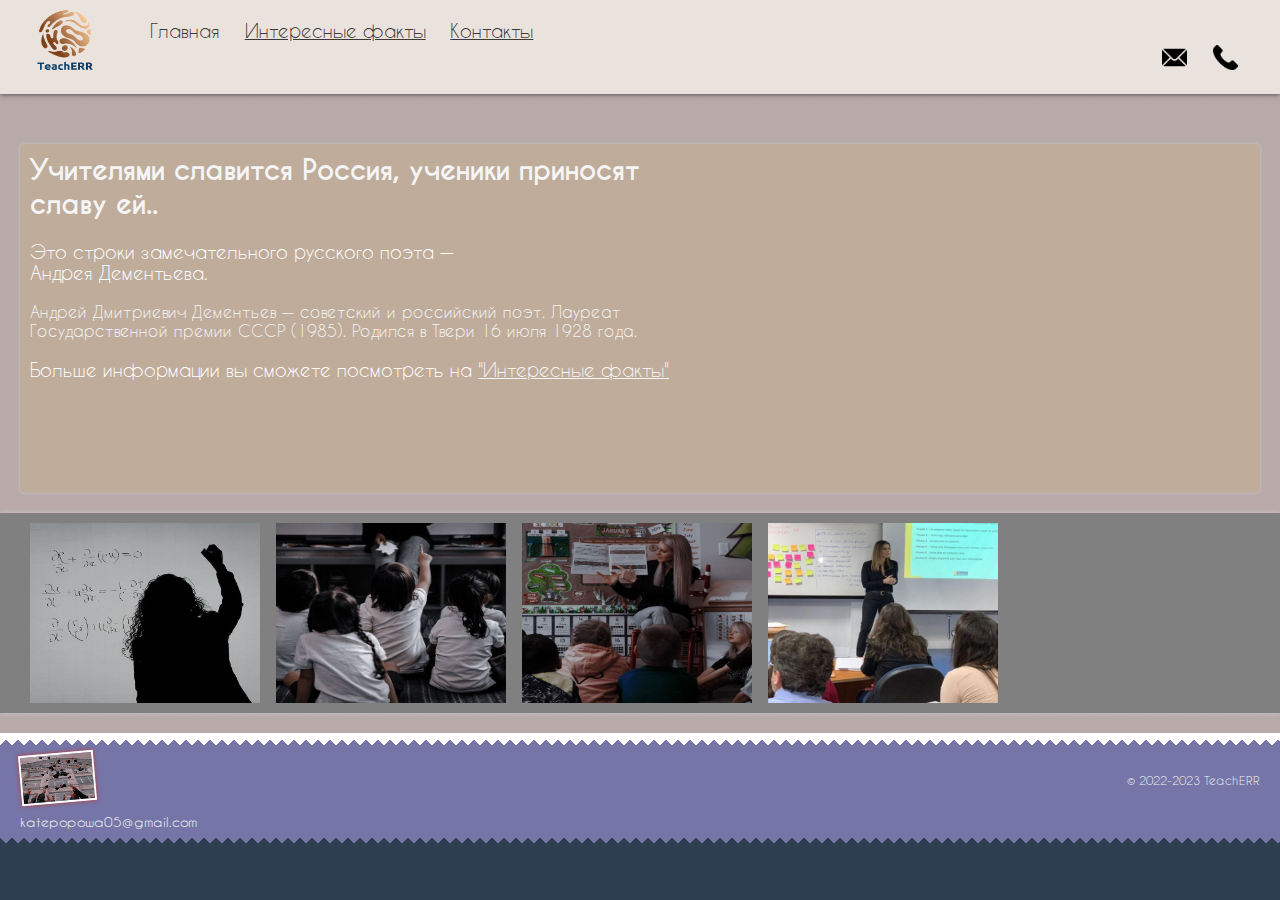
<file: index.html>
<!DOCTYPE html>
<html lang="ru">

<head>
  <meta charset="UTF-8">
  <meta http-equiv="X-UA-Compatible" content="IE=edge">
  <meta name="viewport" content="width=device-width, initial-scale=1.0">
  <link rel="stylesheet" href="CSS/Fb_style.css">
  <title>TeachERR</title>
  <!-- вставляем сгенерированную иконку для сайта из https://www.favicon-generator.org/ -->
  <link rel="apple-touch-icon" sizes="57x57" href="icon/apple-icon-57x57.png">
  <link rel="apple-touch-icon" sizes="60x60" href="icon/apple-icon-60x60.png">
  <link rel="apple-touch-icon" sizes="72x72" href="icon/apple-icon-72x72.png">
  <link rel="apple-touch-icon" sizes="76x76" href="icon/apple-icon-76x76.png">
  <link rel="apple-touch-icon" sizes="114x114" href="icon/apple-icon-114x114.png">
  <link rel="apple-touch-icon" sizes="120x120" href="icon/apple-icon-120x120.png">
  <link rel="apple-touch-icon" sizes="144x144" href="icon/apple-icon-144x144.png">
  <link rel="apple-touch-icon" sizes="152x152" href="icon/apple-icon-152x152.png">
  <link rel="apple-touch-icon" sizes="180x180" href="icon/apple-icon-180x180.png">
  <link rel="icon" type="image/png" sizes="192x192" href="icon/android-icon-192x192.png">
  <link rel="icon" type="image/png" sizes="32x32" href="icon/favicon-32x32.png">
  <link rel="icon" type="image/png" sizes="96x96" href="icon/favicon-96x96.png">
  <link rel="icon" type="image/png" sizes="16x16" href="icon/favicon-16x16.png">
  <link rel="manifest" href="icon/manifest.json">
  <meta name="msapplication-TileColor" content="#ffffff">
  <meta name="msapplication-TileImage" content="icon/ms-icon-144x144.png">
  <meta name="theme-color" content="#ffffff">
  <!-- ***** -->
</head>

<body>
  <header class="header">
    <div class="logo">
      <img src="img/Untitled_logo_1_free-file.jpg" width="110" height="80" alt="a lover of books" >
    </div>

    <nav class="main-menu">
      <ul>
        <li><a>Главная</a></li>
        <li><a href="evidence.html">Интересные факты</a></li>
        <li><a href="contact.html">Контакты</a></li>

        <div class="container flex-end">
          <ul class="container flex-end">
          <li class="item item-1">
            <a href="mailto:katepopowa05@gmail.com" title="Написать нам">
              <img src="img/646135.png" width="25" height="25" alt="Написать нам" >
            </a>
          </li>
          <li class="item item-2">
            <a href="tel:+7346258275" title="Позвонить нам">
              <img src="img/free-icon-phone-call-5585562.png" width="25" height="25" alt="Позвонить нам" >
            </a>
          </li>
          </ul>
        </div>
      </ul>
    </nav>
  </header>
  <main>
    <article class="blog-entry">
        <iframe class="rightimg" width="560" height="315" src="https://www.youtube.com/embed/A8qi3NGa60g" 
          title="YouTube video player" frameborder="0" 
          allow="accelerometer; autoplay; clipboard-write; encrypted-media; gyroscope; picture-in-picture; web-share" 
          allowfullscreen>
        </iframe>

      <section class="idea">
        <h1>Учителями славится Россия, ученики приносят славу ей..</h1>
        <p>
          Это строки замечательного русского поэта — <br>
          Андрея Дементьева.
        </p>
        Андрей Дмитриевич Дементьев — советский и российский поэт. Лауреат Государственной премии СССР (1985).
        Родился в Твери 16 июля 1928 года.<br>
        <br>
        <p class="info">
        Больше информации вы сможете посмотреть на <a href="evidence.html">"Интересные факты"</a>
        </p>  
      </section>
    </article>
    <section class="photos">
      <figure class="slides">
        <img src="img/58ff052f-846a-4373-95e1-12969bb3df73.jpg" width="230" height="180" alt="Подпись" >
        <img src="img/3b61e562-be5a-4048-8e53-b472444ce576.jpg" width="230" height="180" alt="Подпись1" >
        <img src="img/teacher.jpg" width="230" height="180" alt="Подпись2" />
        <img src="img/7 conselhos práticos para arrasar numa apresentação com PowerPoint.jpg" width="230" height="180" alt="Подпись3" >
      </figure>
    </section>
  </main>
  <footer class="page-footer">
    <div class="info">
      <img src="img/b6c3d40d-a4d5-428d-9ec6-e9fdbe6a492c.jpg" width="75" height="50" alt="ДРУГ" >
      <span id="mailto:katepopowa05@gmail.com">katepopowa05@gmail.com</span>
    </div>
    <div class="copyright">© 2022-2023 TeachERR</div>
  </footer>
</body>

</html>
</file>
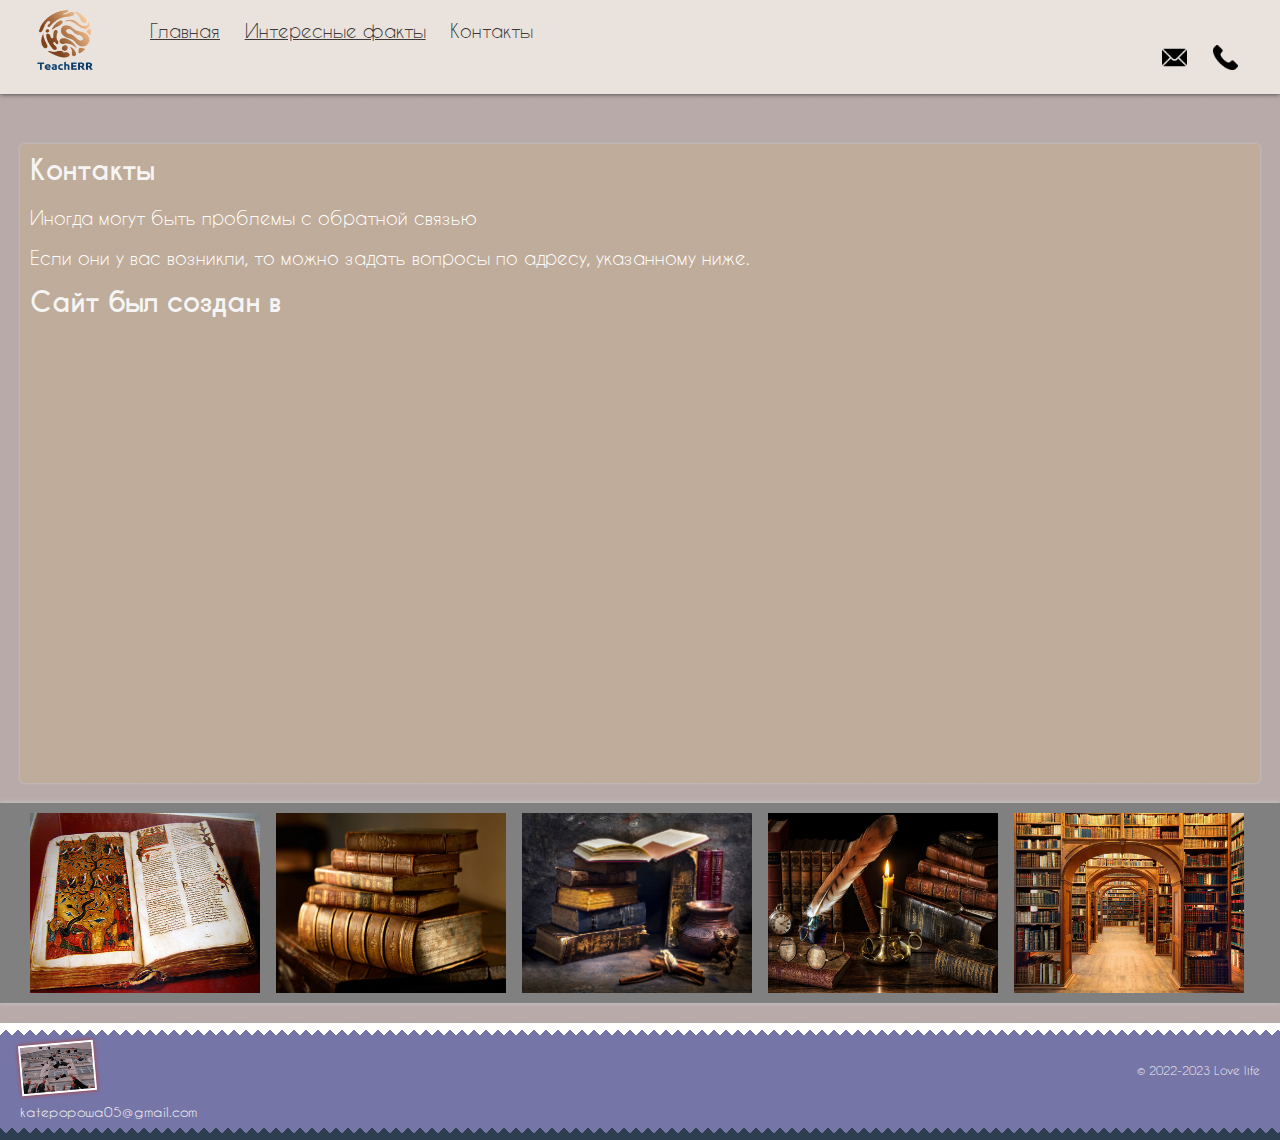
<file: contact.html>
<!DOCTYPE html>
<html lang="ru">

<head>
    <meta charset="UTF-8">
    <meta http-equiv="X-UA-Compatible" content="IE=edge">
    <meta name="viewport" content="width=device-width, initial-scale=1.0">
    <link rel="stylesheet" href="CSS/Fb_style.css">
    <title>TeachERR</title>
    <!-- вставляем сгенерированную иконку для сайта из https://www.favicon-generator.org/ -->
    <link rel="apple-touch-icon" sizes="57x57" href="icon/apple-icon-57x57.png">
    <link rel="apple-touch-icon" sizes="60x60" href="icon/apple-icon-60x60.png">
    <link rel="apple-touch-icon" sizes="72x72" href="icon/apple-icon-72x72.png">
    <link rel="apple-touch-icon" sizes="76x76" href="icon/apple-icon-76x76.png">
    <link rel="apple-touch-icon" sizes="114x114" href="icon/apple-icon-114x114.png">
    <link rel="apple-touch-icon" sizes="120x120" href="icon/apple-icon-120x120.png">
    <link rel="apple-touch-icon" sizes="144x144" href="icon/apple-icon-144x144.png">
    <link rel="apple-touch-icon" sizes="152x152" href="icon/apple-icon-152x152.png">
    <link rel="apple-touch-icon" sizes="180x180" href="icon/apple-icon-180x180.png">
    <link rel="icon" type="image/png" sizes="192x192" href="icon/android-icon-192x192.png">
    <link rel="icon" type="image/png" sizes="32x32" href="icon/favicon-32x32.png">
    <link rel="icon" type="image/png" sizes="96x96" href="icon/favicon-96x96.png">
    <link rel="icon" type="image/png" sizes="16x16" href="icon/favicon-16x16.png">
    <link rel="manifest" href="icon/manifest.json">
    <meta name="msapplication-TileColor" content="#ffffff">
    <meta name="msapplication-TileImage" content="icon/ms-icon-144x144.png">
    <meta name="theme-color" content="#ffffff">
    <!-- ***** -->
</head>

<body>
    <header class="header">

        <div class="logo"><img src="img/Untitled_logo_1_free-file.jpg" width="110" height="80" alt="a lover of books"></div>

        <nav class="main-menu">
            <ul>
                <li><a href="index.html">Главная</a></li>
                <li><a href="evidence.html">Интересные факты</a></li>
                <li><a>Контакты</a></li>

                <div class="container flex-end">
                    <li class="item item-1">
                        <a href="mailto:katepopowa05@gmail.com" title="Написать нам">
                            <img src="img/646135.png" width="25" height="25" alt="Написать нам">
                        </a>
                    </li>
                    <li class="item item-2">
                        <a href="tel:+7346258275" title="Позвонить нам">
                            <img src="img/free-icon-phone-call-5585562.png" width="25" height="25" alt="Позвонить нам">
                        </a>
                    </li>
                </div>
            </ul>

        </nav>
    </header>
    <main>
        <article class=blog-entry>

            <!-- <aside class=video-preview>
                <img src="https://htmlacademy.ru/assets/course73/preview.jpg" alt="Видео">
            </aside> -->

            <section class=idea>
                <h1>Контакты</h1>
                <p>Иногда могут быть проблемы с обратной связью</p>
                <p>Если они у вас возникли, то можно задать вопросы по адресу, указанному ниже.</p>

                <!-- Добавляем карту на страницу https://yandex.ru/map-constructor/
                        Как‌ ‌добавить‌ ‌карту‌ ‌Google,‌ ‌Яндекс‌ ‌и‌ ‌2ГИС‌ ‌на‌ ‌ сайт:‌ ‌просто‌ ‌по‌ ‌шагам‌ https://pr-cy.ru/news/p/8403-kak-prosto-dobavit-kartu-yandeks--ili-google-na-sayt -->
                <h1>Сайт был создан в</h1>
                <iframe src="https://www.google.com/maps/embed?pb=!1m18!1m12!1m3!1d7037.664395860934!2d73.384630479452!3d61.256567079930335!2m3!1f0!2f0!3f0!3m2!1i1024!2i768!4f13.1!3m3!1m2!1s0x437397671397b325%3A0x6cf5b72e84d30d30!2z0KLQtdGF0L3QvtC_0L7Qu9C40YE!5e0!3m2!1sru!2sru!4v1679897808888!5m2!1sru!2sru" 
                width="600" height="450" style="border:0;" allowfullscreen="" loading="lazy" referrerpolicy="no-referrer-when-downgrade"></iframe>
            </section>
        </article>
        <section class="photos">
            <figure class="slides">
                <img src="img/1Book.jpg" width="230" height="180" alt="Подпись">
                <img src="img/2Book.jpg" width="230" height="180" alt="Подпись1">
                <img src="img/3Book.jpg" width="230" height="180" alt="Подпись2">
                <img src="img/4Book.jpg" width="230" height="180" alt="Подпись3">
                <img src="img/5Book.jpg" width="230" height="180" alt="Подпись4">
            </figure>

        </section>



    </main>
    <footer class="page-footer">
        <div class="info"><img src="img/b6c3d40d-a4d5-428d-9ec6-e9fdbe6a492c.jpg" width="75" height="50" alt="ДРУГ">
            <span id="contact_1">katepopowa05@gmail.com</span>
        </div>
        <div class="copyright">
            © 2022-2023 Love life
        </div>
    </footer>
</body>

</html>
</file>
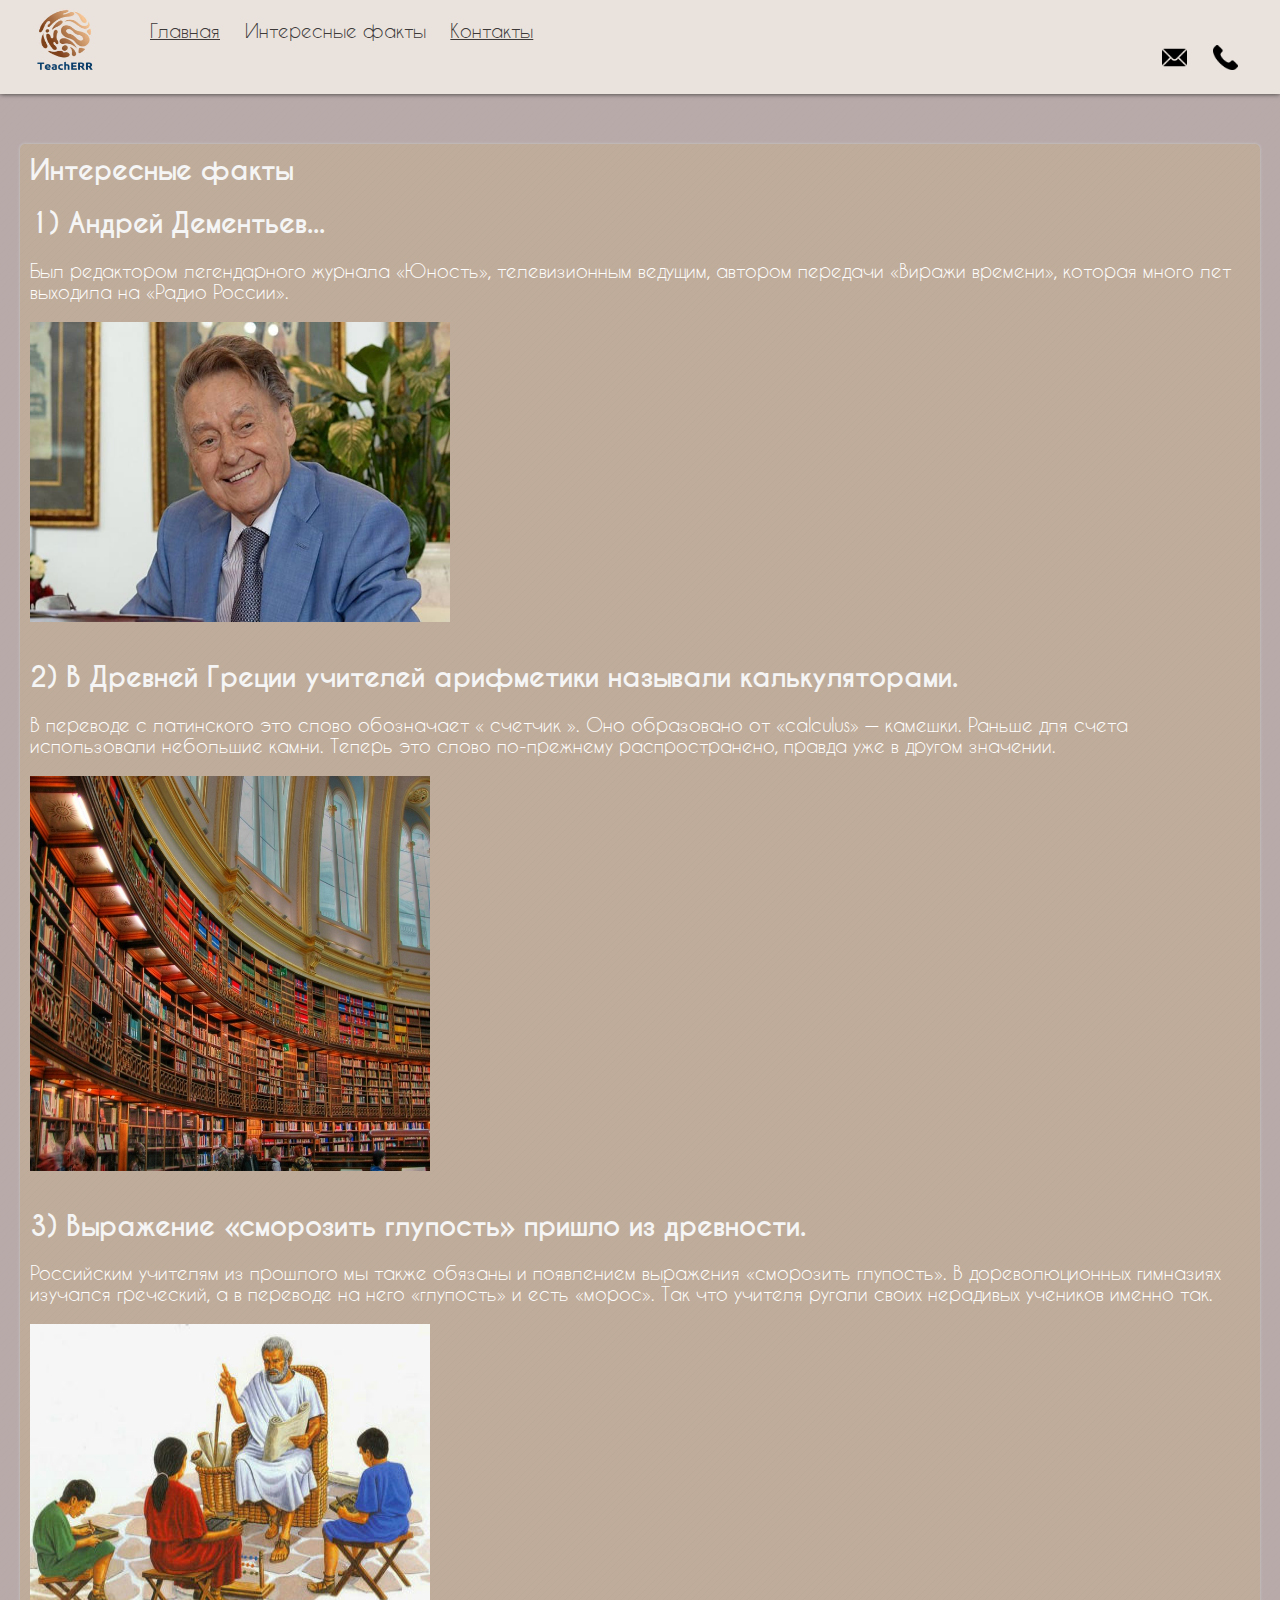
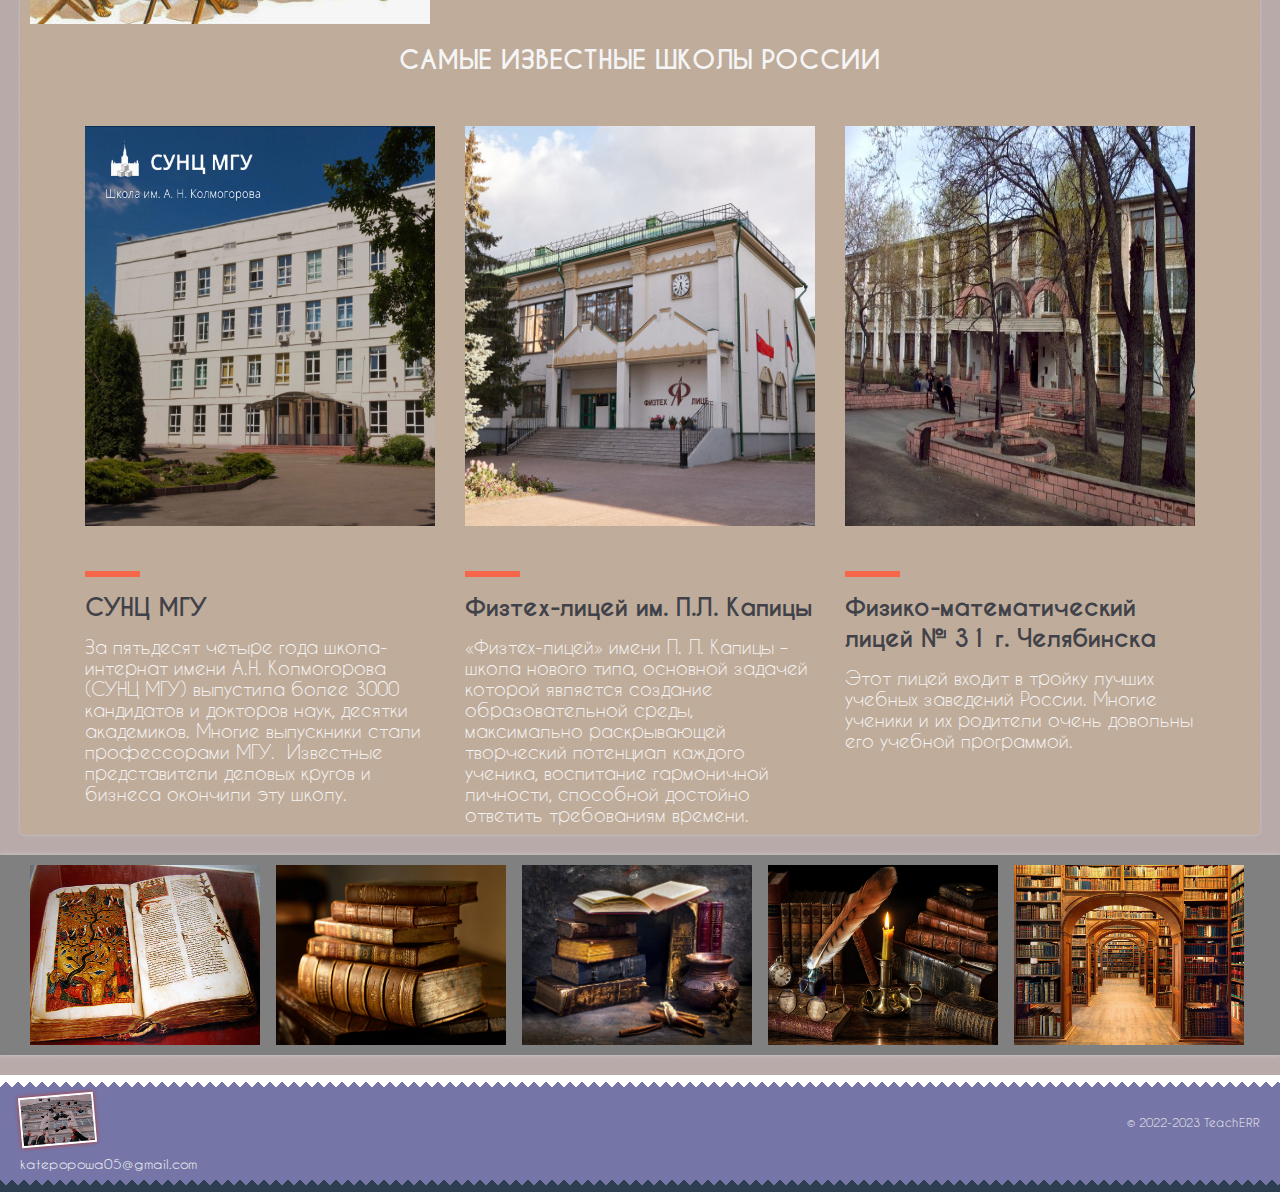
<file: evidence.html>
<!DOCTYPE html>
<html lang="ru">

<head>
    <meta charset="UTF-8">
    <meta http-equiv="X-UA-Compatible" content="IE=edge">
    <meta name="viewport" content="width=device-width, initial-scale=1.0">
    <!-- загрука шрифта для текста нового Oswald*/ -->
    <link rel="preconnect" href="https://fonts.googleapis.com" />
    <link rel="preconnect" href="https://fonts.gstatic.com" crossorigin />
    <link href="https://fonts.googleapis.com/css2?family=Open+Sans&family=Oswald:wght@400;500;700&display=swap"
        rel="stylesheet" />
    <link href="https://fonts.googleapis.com/icon?family=Material+Icons" rel="stylesheet" />
    <!-- ************* -->
    <link rel="stylesheet" href="CSS/Fb_style.css">
    <title>TeachERR</title>
    <!-- вставляем сгенерированную иконку для сайта из https://www.favicon-generator.org/ -->
    <link rel="apple-touch-icon" sizes="57x57" href="icon/apple-icon-57x57.png">
    <link rel="apple-touch-icon" sizes="60x60" href="icon/apple-icon-60x60.png">
    <link rel="apple-touch-icon" sizes="72x72" href="icon/apple-icon-72x72.png">
    <link rel="apple-touch-icon" sizes="76x76" href="icon/apple-icon-76x76.png">
    <link rel="apple-touch-icon" sizes="114x114" href="icon/apple-icon-114x114.png">
    <link rel="apple-touch-icon" sizes="120x120" href="icon/apple-icon-120x120.png">
    <link rel="apple-touch-icon" sizes="144x144" href="icon/apple-icon-144x144.png">
    <link rel="apple-touch-icon" sizes="152x152" href="icon/apple-icon-152x152.png">
    <link rel="apple-touch-icon" sizes="180x180" href="icon/apple-icon-180x180.png">
    <link rel="icon" type="image/png" sizes="192x192" href="icon/android-icon-192x192.png">
    <link rel="icon" type="image/png" sizes="32x32" href="icon/favicon-32x32.png">
    <link rel="icon" type="image/png" sizes="96x96" href="icon/favicon-96x96.png">
    <link rel="icon" type="image/png" sizes="16x16" href="icon/favicon-16x16.png">
    <link rel="manifest" href="icon/manifest.json">
    <meta name="msapplication-TileColor" content="#ffffff">
    <meta name="msapplication-TileImage" content="icon/ms-icon-144x144.png">
    <meta name="theme-color" content="#ffffff">
    <!-- ***** -->
</head>

<body>
    <header class="header">
        <div class="logo"><img src="img/Untitled_logo_1_free-file.jpg" width="110" height="80" alt="a lover of books"></div>
        <nav class="main-menu">
            <ul>
                <li><a href="index.html">Главная</a></li>
                <li><a>Интересные факты</a></li>
                <li><a href="contact.html">Контакты</a></li>
                <div class="container flex-end">
                    <li class="item item-1">
                        <a href="mailto:katepopowa05@gmail.com" title="Написать нам">
                            <img src="img/646135.png" width="25" height="25" alt="Написать нам">
                        </a>
                    </li>
                    <li class="item item-2">
                        <a href="tel:+7346258275" title="Позвонить нам">
                            <img src="img/free-icon-phone-call-5585562.png" width="25" height="25" alt="Позвонить нам">
                        </a>
                    </li>
                </div>
            </ul>
        </nav>
    </header>
    <main>
        <article class="blog-entry">
            <section class="idea">
                <h1>Интересные факты</h1>
                <br>
                <h1>1) Андрей Дементьев...</h1>
                <p>Был редактором легендарного журнала «Юность», телевизионным ведущим, автором передачи «Виражи времени», которая много лет выходила на «Радио России».<a>
                        <div class="librarie"><img src="img/dementyev_720.jpg" width="420" height="300" alt="Андрей Дементьев"></div>
                    </a></p>
                <br>
                <h1>2) В Древней Греции учителей арифметики называли калькуляторами.</h1>
                <p>В переводе с латинского это слово обозначает « счетчик ». Оно образовано от «calculus» — камешки. Раньше для счета использовали небольшие камни. Теперь это слово по-прежнему распространено, правда уже в другом значении.<a>
                        <div class="librarie"><img src="img/2.jpg" width="400" height="395" alt="Британская библиотека">
                        </div>
                    </a>
                </p>
                <br>
                <h1>3) Выражение «сморозить глупость» пришло из древности.</h1>
                <p>Российским учителям из прошлого мы также обязаны и появлением выражения «сморозить глупость». В дореволюционных гимназиях изучался греческий, а в переводе на него «глупость» и есть «морос». Так что учителя ругали своих нерадивых учеников именно так.<a>
                        <div class="librarie"><img src="img/Школы в Древней Греции.jpg" width="400" height="300"
                                alt="Школы в Древней Греции"></div>
                    </a>
                </p>

            </section>

            <!-- добавлены три колонки рис с надписями -->
            <div class="container">
                <h2 class="text-h2 project-h2">Самые известные школы России</h2>
                <div class="about__flex">
                    <div class="about__flex-item">
                        <img class="project-img" src="img/aesc-promor-math-part.jpg" width="600" height="400" alt="Image Preview" />
                        <div class="rectangle"></div>
                        <h3 class="text-h3 project-h3">СУНЦ МГУ</h3>
                        <p class="text-p project-p">
                            За пятьдесят четыре года школа-интернат имени А.Н. Колмогорова (СУНЦ МГУ) 
                            выпустила более 3000 кандидатов и докторов наук, десятки академиков. Многие выпускники стали профессорами МГУ. 
                            Известные представители деловых кругов и бизнеса окончили эту школу.
                        </p>
                    </div>
                    <div class="about__flex-item">
                        <img class="project-img" src="img/bdcf5dbf0aa86bf_410x410.jpg" width="600" height="400" alt="Image Preview" />
                        <div class="rectangle"></div>
                        <h3 class="text-h3 project-h3">Физтех-лицей им. П.Л. Капицы</h3>
                        <p class="text-p project-p">
                            «Физтех-лицей» имени П. Л. Капицы – школа нового типа, основной задачей которой является создание образовательной среды, 
                            максимально раскрывающей творческий потенциал каждого ученика, воспитание гармоничной личности, способной достойно ответить требованиям времени.
                        </p>
                    </div>
                    <div class="about__flex-item">
                        <img class="project-img" src="img/fml-№31-chelyabinsk-vk.jpg" width="600" height="400" alt="Image Preview" />
                        <div class="rectangle"></div>
                        <h3 class="text-h3 project-h3">	Физико-математический лицей № 31 г. Челябинска</h3>
                        <p class="text-p project-p">
                            Этот лицей входит в тройку лучших учебных заведений России. Многие ученики и их родители очень довольны его учебной программой.
                        </p>
                    </div>
                </div>
            </div>
            <!-- ********************-->

        </article>
        <section class="photos">
            <figure class="slides">
                <img src="img/1Book.jpg" width="230" height="180" alt="Подпись">
                <img src="img/2Book.jpg" width="230" height="180" alt="Подпись1">
                <img src="img/3Book.jpg" width="230" height="180" alt="Подпись2">
                <img src="img/4Book.jpg" width="230" height="180" alt="Подпись3">
                <img src="img/5Book.jpg" width="230" height="180" alt="Подпись4">
            </figure>
        </section>


    </main>
    <footer class="page-footer">
        <div class="info"><img src="img/b6c3d40d-a4d5-428d-9ec6-e9fdbe6a492c.jpg" width="75" height="50" alt="ДРУГ">
            <span id="contact_1">katepopowa05@gmail.com</span>
        </div>
        <div class="copyright">
            © 2022-2023 TeachERR
        </div>
    </footer>
</body>

</html>
</file>
<file: CSS/Fb_style.css>
/*добавлены шрифты: */
@font-face {
  font-family: "Caviar Dreams";
  src: url(../fonts/CaviarDreams.ttf);
}

@font-face {
  font-family: "Caviar Dreams";
  src: url(../fonts/Caviar_Dreams_Bold.ttf);
  font-weight: bold;
}

@font-face {
  font-family: "Caviar Dreams";
  src: url(../fonts/CaviarDreams_Italic.ttf);
  font-style: italic;
}

@font-face {
  font-family: "Caviar Dreams";
  src: url(../fonts/CaviarDreams_BoldItalic.ttf);
  font-weight: bold;
  font-style: italic;
}

html,
body {
  box-sizing: border-box; /* **обнуляем****** */
  margin: 0;
  padding: 0;
  font-size: 100%;
  font-family: "Caviar Dreams", "Caviar", sans-serif;
  color: white;
  background-color: #2c3e50;
}
/* **обнуляем****** */
*,
*:before,
*:after {
box-sizing: inherit;
}
img {
display: block;
max-width: 100%;
}
@media screen and (max-width:768px){iframe, object, embed{width:100%;height:320px}}@media screen and (max-width:640px){iframe, object, embed{width:100%!important;height:300px}}@media screen and (max-width:480px){iframe, object, embed{width:100%;height:auto}}@media screen and (max-width:320px){iframe, object, embed{width:100%;height:auto}}
h1,
h2,
h3,
h4,
h5,
h6,
p {
padding: 0;
margin: 0;
}
/* Основные классы */
.container {
  max-width: 1110px;
  margin: 0 auto;
}
/* Классы для текста нового Oswald*/
.text-h2 {
  font-family: "Caviar Dreams", "Caviar", sans-serif;
  font-weight: 800;
  font-size: 36px;
  text-transform: uppercase;
}
.text-h3 {
  font-family: "Caviar Dreams", "Caviar", sans-serif;
  font-weight: 700;
  font-size: 24px;
}
.text-h4 {
  font-family: "Caviar Dreams", "Caviar", sans-serif;
  font-weight: 600;
  font-size: 21px;
  letter-spacing: 0.02em;
  /* letter-spacing: ; */
}
.text-p {
  font-family: "Caviar Dreams", "Caviar", sans-serif;
  font-size: 16px;
}
.text-p-reviews {
  font-family: "Caviar Dreams", "Caviar", sans-serif;
  font-size: 14px;
  line-height: 21px;
}
/* *******текст новый Oswald******* */
p, li, a {
  font-size: 14pt !important;
  color: white;
}


/*доб */
h1 {
  font-size: 20pt !important;
}

/*доб */
h2 {
  font-size: 19pt !important;
}

/*доб */
h3 {
  font-size: 18pt !important;
}

/*доб */
h4 {
  font-size: 17pt !important;
}

/*доб */
h5 {
  font-size: 16pt !important;
}

/*доб */
h6 {
  font-size: 15pt !important;
}

/*доб */

/* < !-- Четыре ссылки состояний:-- >  */
a:link,
/* < !-- Обычная, непосещаемая ссылка-- >  */
a:visited,
/* < !-- ссылка, которую посетил пользователь -- >  */
a:hover,
/* < !-- ссылка, когда пользователь мыши над ним -- > < !-- Ссылка момент щелчка: -- >  */
a:active {
  color: #c0392b;
}

header.header {
  position: relative;
  z-index: 5;
  min-height: 20px;
  padding: 20px;
  color: white;
  background-color: #eae3dd;
  background-position: 10px 0, 10px 0, 0 0, 0 0;
  background-size: 20px 20px;
  box-shadow: 0 0 5px 0 #333333;
}

div.logo {
  position: absolute;
  top: 0px;
  left: 20px;
  width: 90px;
  height: 90px;
  margin: 0;
}

/* добавлено*/

.container.flex-end {
  display: flex;
  flex-wrap: wrap;
  flex-direction: row;
  justify-content: flex-end;
}

.item {
  line-height: 1;
  text-align: center;
  padding: 0.2rem;
  margin: 1px;
}

nav.main-menu ul {
  margin: 0;
  margin-left: 130px;
  padding: 0;
  list-style: none;
}

.main-menu li {
  display: inline-block;
  margin-right: 1em;
}

.main-menu a {
  color: rgb(61, 57, 57);
  font-size: 14pt;
  /* добавлено */
}

/* Первый экран поцентру новое*/
.header_os {
  min-height: 740px;
  background-image: url(../img/first-screen-bg.jpg);
  background-repeat: no-repeat;
  background-size: cover;
}
/* Текст на первом экране */
.h1-text {
  margin: 0 auto 17px;    
  padding-top: 250px;
  max-width: 734px;
  font-weight: 500;
  font-size: 64px;
  line-height: 95px;
  text-align: center;
  letter-spacing: 0.02em;
  text-transform: uppercase;
  color: var(--white-color);
}
@media screen and (max-width: 380px) {
  .h1-text {
    font-size: 46px;
    line-height: 64px;
  }
}
.h4-text {
  margin: 0 auto;
  font-weight: 400;
  max-width: 734px;
  font-size: 18px;
  line-height: 27px;
  text-align: center;
  text-transform: uppercase;
  color: var(--white-color);
}

/* Основное содержание */
main {
  min-height:auto;
  padding-top: 50px;
  color: whitesmoke;
  background-color: rgb(185, 170, 170);
  background-image: url("[data-uri]");
}

main::after,
.slides::after {
  content: "";
  display: table;
  clear: both;
}

article.blog-entry {
  min-height: 100px;
  margin: 0 20px;
  padding: 10px;
  background-color: rgba(241, 196, 15, 0.1);
  border-radius: 5px;
  overflow: hidden;
  /*доб */
  box-shadow: 0 0 3px #cccccc;
}

/* < !-- Псевдоэлемент -- >  */
.blog-entry::after {
  content: "";
  display: table;
  clear: both;
}

section .idea {
  float: left;
  width: 90%;
  min-height: 100px;
  padding: 3%;
  background-color: rgba(250, 100, 18, 0.1);
  border-radius: 5px;
}

.idea > p {
  margin: 1em 0;
  font-size: 0.8em;
}

.idea > p:last-child {
  margin: 0;
}

.idea > h1 {
  margin: 0;
  font-size: 0.9em;
}

.rightimg  {
float: right; /* Выравнивание по правому краю  */ 
margin: 7px 0 7px 7px;
}

.info a {
text-decoration: underline;
color: whitesmoke;
}

aside.video-preview {
  float: right;
  width: 46%;
  margin: 0 0 1em 0.5em;
  padding: 0.3em 0.3em 0.65em;
  background-color: gray;
  /*доб */
  box-shadow: 0 0 5px 3px rgba(243, 156, 18, 0.2);
}

/*доб: */
.video-preview > img {
  width: 100%;
}

section.photos {
  min-height: 50px;
  margin: 20px 0;
  background-color: grey;
  box-shadow: 0 0 5px 3px black;
  box-shadow: 0 0 5px #cccccc;
}

figure.slides {
  margin: 0 20px;
  padding: 10px;
}

.slides > img {
  float: left;
  margin-right: 16px;
}

.slides > img:last-child {
  margin-right: 0;
}

/* Подвал */
footer.page-footer {
  min-height: 50px;
  padding: 20px;
  font-size: 14px;
  color: whitesmoke;
  background-color: rgb(117, 117, 167);
  background-image:
      linear-gradient(45deg, transparent 50%, white 50%),
      linear-gradient(-45deg, transparent 50%, white 50%),
      linear-gradient(135deg, transparent 50%, #2c3e50 50%),
      linear-gradient(-135deg, transparent 50%, #2c3e50 50%);
  background-repeat: repeat-x;
  background-position: 0 0, 0 0, 0 100%, 0 100%;
  background-size: 12px 12px;
}

.page-footer::after {
  content: "";
  display: table;
  clear: both;
}

.page-footer .info {
  float: left;
}

.page-footer .info img {
  margin-right: 0.5em;
  vertical-align: middle;
  border: 2px solid white;
  box-shadow: 0 0 4px #c0392b;
  transform: rotate(-5deg);
  margin-bottom: 10px;
}

.page-footer .copyright {
  float: right;
  padding-top: 20px;
  font-size: 12px;
}

div.librarie {
  margin: 20px 0;
  min-width: 220px;
  min-height: 100pxpx;
}
/* Наши проекты */
/* Переменные с цветами */
:root {
  --accent-color: #f7654a;
  --dark-color: #404149;
  --gray-color: #999999;
  --white-color: #ffffff;
  --background-color: #e5e5e5;
}
.project-h2 {
  text-align: center;
  margin-bottom: 50px;
}
.about__flex {
  display: flex;
}
.about__flex-item {
  max-width: 350px;
  margin-right: 30px;
}
.about__flex-item:last-child {
  margin-right: 0;
}
.project-img {
  margin-bottom: 45px;
}
.rectangle {
  width: 55px;
  height: 6px;
  background-color: var(--accent-color);
  margin-bottom: 15px;
}
.project-h3 {
  color: var(--dark-color);
  margin-bottom: 13px;
}
.project-p {
  color: #f5f3f3;
}
@media screen and (max-width: 1280px) {
  .about {
    padding: 450px 15px 110px 15px;
  }
}
@media screen and (max-width: 768px) {
  .about {
    padding-top: 150px;
    padding-bottom: 80px;
  }
  .about__flex {
    flex-direction: column;
    align-items: center;
  }
  .about__flex-item {
    margin-right: 0px;
    margin-bottom: 30px;
  }
  .about__flex-item:last-child {
    margin-bottom: 0;
  }
}
  /* ************ */
</file>
